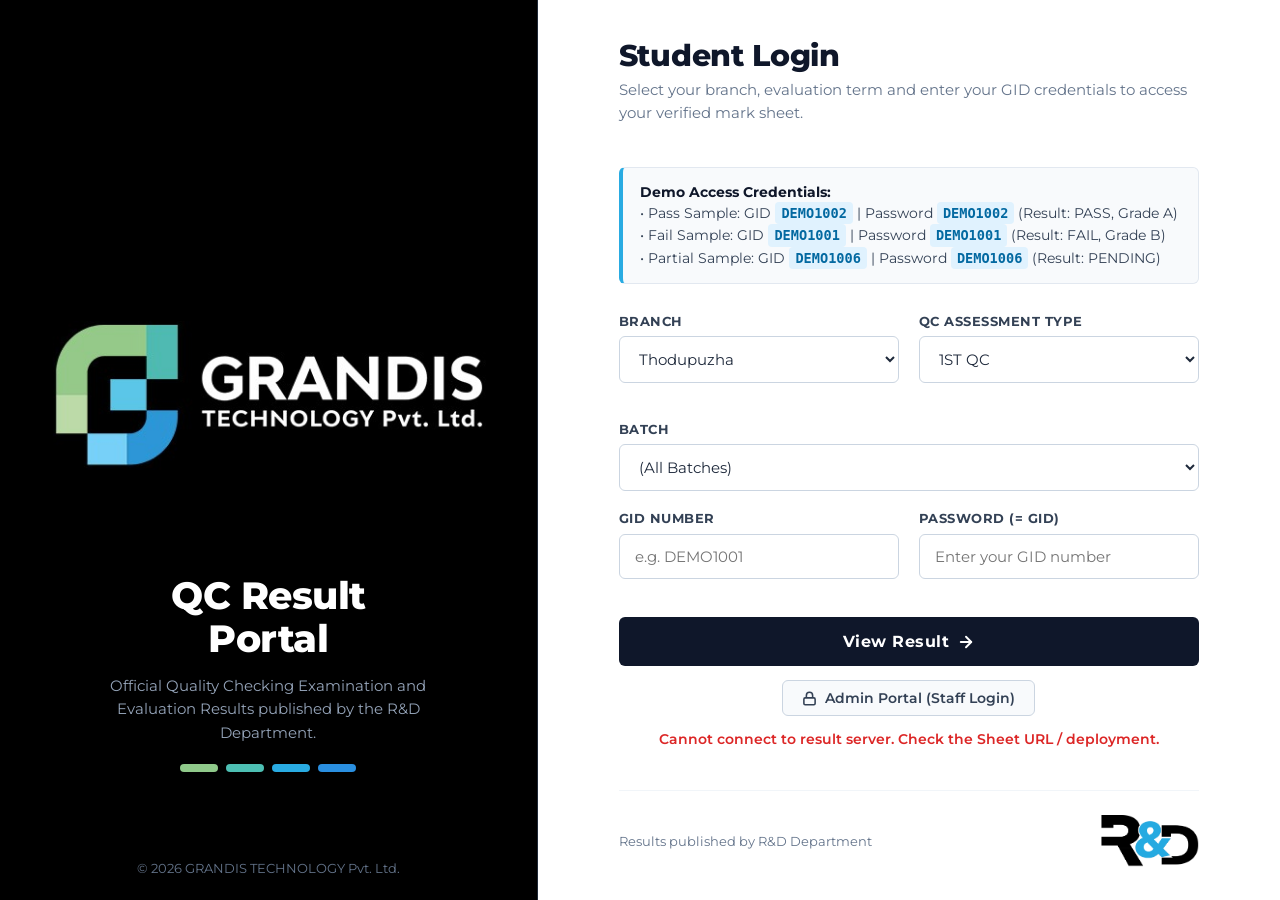
<file: index.html>
<!DOCTYPE html>
<html lang="en">
<head>
  <meta charset="UTF-8">
  <meta name="viewport" content="width=device-width, initial-scale=1.0">
  <title>GRANDIS TECHNOLOGY - QC Result Portal</title>
  <link rel="stylesheet" href="home.css">
</head>
<body>

  <!-- =========================================================================
       VIEW 1: STUDENT QC PORTAL LOGIN
       ========================================================================= -->
  <div class="portal-wrapper" id="portalLoginView">
    
    <!-- Left Black Branding Panel -->
    <div class="portal-left">
      <div class="portal-left-logo">
        <img src="grandis-logo-cropped.png" alt="Grandis Technology Pvt. Ltd." class="portal-left-brand-img">
      </div>

      <div class="portal-left-content">
        <h1>QC Result<br>Portal</h1>
        <p>Official Quality Checking Examination and Evaluation Results published by the R&amp;D Department.</p>
        
        <div class="color-tiles-strip">
          <div class="color-tile t1" title="#8fc98a"></div>
          <div class="color-tile t2" title="#4dbfb3"></div>
          <div class="color-tile t3" title="#29abe2"></div>
          <div class="color-tile t4" title="#2a8fe0"></div>
        </div>
      </div>

      <div class="portal-left-footer">
        <span>&copy; 2026 GRANDIS TECHNOLOGY Pvt. Ltd.</span>
      </div>
    </div>

    <!-- Right White Form Panel -->
    <div class="portal-right">
      <div class="portal-right-content">
        <div class="portal-header">
          <h2>Student Login</h2>
          <p>Select your branch, evaluation term and enter your GID credentials to access your verified mark sheet.</p>
        </div>

        <div class="demo-credentials-box">
          <b>Demo Access Credentials:</b><br>
          • Pass Sample: GID <span class="pill">DEMO1002</span> | Password <span class="pill">DEMO1002</span> (Result: PASS, Grade A)<br>
          • Fail Sample: GID <span class="pill">DEMO1001</span> | Password <span class="pill">DEMO1001</span> (Result: FAIL, Grade B)<br>
          • Partial Sample: GID <span class="pill">DEMO1006</span> | Password <span class="pill">DEMO1006</span> (Result: PENDING)
        </div>

        <form id="loginForm" autocomplete="off">
          <div class="form-row-2">
            <div class="form-group">
              <label for="branchSelect">Branch</label>
              <select id="branchSelect" name="branch" required></select>
            </div>
            <div class="form-group">
              <label for="qcSelect">QC Assessment Type</label>
              <select id="qcSelect" name="qc" required></select>
            </div>
          </div>

          <div class="form-group">
            <label for="batchSelect">Batch</label>
            <select id="batchSelect" name="batch">
              <option value="(All Batches)">(All Batches)</option>
            </select>
          </div>

          <div class="form-row-2">
            <div class="form-group">
              <label for="gidInput">GID Number</label>
              <input type="text" id="gidInput" name="gid" placeholder="e.g. DEMO1001" required autocomplete="off" autocorrect="off" autocapitalize="characters">
            </div>
            <div class="form-group">
              <label for="passwordInput">Password (= GID)</label>
              <input type="password" id="passwordInput" name="password" placeholder="Enter your GID number" required autocomplete="off">
            </div>
          </div>

          <button type="submit" id="submitBtn" class="btn-view-result">
            <span>View Result</span>
            <svg width="18" height="18" viewBox="0 0 24 24" fill="none" stroke="currentColor" stroke-width="2.5" stroke-linecap="round" stroke-linejoin="round">
              <line x1="5" y1="12" x2="19" y2="12"></line>
              <polyline points="12 5 19 12 12 19"></polyline>
            </svg>
          </button>

          <div class="admin-portal-link-wrap">
            <button type="button" id="openAdminModalBtn" class="btn-admin-portal-link" title="Authorized Staff &amp; QC Heads only">
              <svg width="15" height="15" viewBox="0 0 24 24" fill="none" stroke="currentColor" stroke-width="2.5">
                <rect x="3" y="11" width="18" height="11" rx="2" ry="2"></rect>
                <path d="M7 11V7a5 5 0 0 1 10 0v4"></path>
              </svg>
              <span>Admin Portal (Staff Login)</span>
            </button>
          </div>

          <div id="errMsg" class="form-err-msg"></div>
        </form>

        <div class="portal-right-footer">
          <div>Results published by R&amp;D Department</div>
          <div class="rd-logo-wrap">
            <img src="rd-logo.png" alt="R&amp;D Department Logo" class="portal-rd-brand-img">
          </div>
        </div>
      </div>
    </div>

  </div>

  <!-- =========================================================================
       VIEW 2: FULL-PAGE A4 PORTRAIT OFFICIAL MARK SHEET OVERLAY
       ========================================================================= -->
  <div class="report-overlay" id="reportOverlay" hidden>
    
    <!-- Top Floating Toolbar -->
    <div class="report-topbar">
      <div class="report-topbar-title">
        <svg width="20" height="20" viewBox="0 0 24 24" fill="none" stroke="#2563eb" stroke-width="2.5">
          <path d="M14 2H6a2 2 0 0 0-2 2v16a2 2 0 0 0 2 2h12a2 2 0 0 0 2-2V8z"></path>
          <polyline points="14 2 14 8 20 8"></polyline>
          <line x1="16" y1="13" x2="8" y2="13"></line>
          <line x1="16" y1="17" x2="8" y2="17"></line>
          <polyline points="10 9 9 9 8 9"></polyline>
        </svg>
        <span>Verified QC Evaluation Mark Sheet</span>
      </div>
      <div class="report-actions">
        <button type="button" class="btn-report-back" id="closeReportBtn">← Back</button>
        <button type="button" class="btn-report-print" onclick="window.print()">
          <svg width="16" height="16" viewBox="0 0 24 24" fill="none" stroke="currentColor" stroke-width="2">
            <polyline points="6 9 6 2 18 2 18 9"></polyline>
            <path d="M6 18H4a2 2 0 0 1-2-2v-5a2 2 0 0 1 2-2h16a2 2 0 0 1 2 2v5a2 2 0 0 1-2 2h-2"></path>
            <rect x="6" y="14" width="12" height="8"></rect>
          </svg>
          <span>Print / PDF</span>
        </button>
      </div>
    </div>

    <!-- Official Report Document Content -->
    <div id="reportBodyContainer"></div>

  </div>

  <!-- =========================================================================
       ADMIN PORTAL LOGIN MODAL
       ========================================================================= -->
  <div id="adminLoginModal" class="admin-modal-overlay">
    <div class="admin-modal-dialog">
      <div class="admin-modal-header">
        <div class="admin-modal-title-wrap">
          <div class="admin-modal-icon">
            <svg width="20" height="20" viewBox="0 0 24 24" fill="none" stroke="#217346" stroke-width="2.2" stroke-linecap="round" stroke-linejoin="round">
              <rect x="3" y="11" width="18" height="11" rx="2" ry="2"></rect>
              <path d="M7 11V7a5 5 0 0 1 10 0v4"></path>
            </svg>
          </div>
          <div>
            <h3>Authentication</h3>
            <p>Authorized Staff &amp; QC Heads only</p>
          </div>
        </div>
        <button type="button" id="closeAdminModalBtn" class="admin-modal-close" title="Close">&times;</button>
      </div>

      <form id="adminLoginForm" class="admin-modal-form" autocomplete="off">
        <div id="adminErrMsg" class="admin-err-msg"></div>

        <div class="form-group">
          <label for="adminUsername">Username</label>
          <div class="input-with-icon">
            <svg width="18" height="18" viewBox="0 0 24 24" fill="none" stroke="#64748b" stroke-width="2">
              <path d="M20 21v-2a4 4 0 0 0-4-4H8a4 4 0 0 0-4 4v2"></path>
              <circle cx="12" cy="7" r="4"></circle>
            </svg>
            <input type="text" id="adminUsername" name="adminUsername" placeholder="Enter Username" required autocomplete="off" autocapitalize="none">
          </div>
        </div>

        <div class="form-group">
          <label for="adminPassword">Password</label>
          <div class="input-with-icon">
            <svg width="18" height="18" viewBox="0 0 24 24" fill="none" stroke="#64748b" stroke-width="2">
              <rect x="3" y="11" width="18" height="11" rx="2" ry="2"></rect>
              <path d="M7 11V7a5 5 0 0 1 10 0v4"></path>
            </svg>
            <input type="password" id="adminPassword" name="adminPassword" placeholder="Enter Password" required autocomplete="current-password">
          </div>
        </div>

        <div class="admin-show-pwd-row">
          <label class="show-pwd-checkbox-label">
            <input type="checkbox" id="toggleShowAdminPwd">
            <span>Show password</span>
          </label>
        </div>

        <button type="submit" id="adminLoginSubmitBtn" class="btn-admin-login-submit">
          <span>Login to Admin Portal</span>
          <svg width="18" height="18" viewBox="0 0 24 24" fill="none" stroke="currentColor" stroke-width="2.5" stroke-linecap="round" stroke-linejoin="round">
            <line x1="5" y1="12" x2="19" y2="12"></line>
            <polyline points="12 5 19 12 12 19"></polyline>
          </svg>
        </button>
      </form>
    </div>
  </div>

  <script src="config.js"></script>
  <script>
    // Initialize Portal Selects
    fillSelect('branchSelect', BRANCHES);
    fillSelect('qcSelect', QCS);

    async function loadDynamicBranches() {
      const errEl = document.getElementById('errMsg');
      try {
        const res = await api('branches');
        if (res && res.branches && res.branches.length > 0) {
          const prevBr = document.getElementById('branchSelect').value;
          fillSelect('branchSelect', res.branches);
          if (res.branches.includes(prevBr)) {
            document.getElementById('branchSelect').value = prevBr;
          }
        }
        if (res && res.qcs && res.qcs.length > 0) {
          const prevQc = document.getElementById('qcSelect').value;
          fillSelect('qcSelect', res.qcs);
          if (res.qcs.includes(prevQc)) {
            document.getElementById('qcSelect').value = prevQc;
          }
        }
        refreshBatchOptions();
      } catch (e) {
        console.error("Branch / QC load error:", e);
        if (typeof isGoogleSheetConfigured === "function" && isGoogleSheetConfigured() && errEl && !errEl.textContent) {
          errEl.textContent = e.message || "Cannot connect to result server. Check the Sheet URL / deployment.";
        }
      }
    }
    loadDynamicBranches();

    function fillSelect(id, items) {
      const el = document.getElementById(id);
      el.innerHTML = items.map(it => `<option value="${esc(it)}">${esc(it)}</option>`).join('');
    }

    async function refreshBatchOptions() {
      const branch = document.getElementById('branchSelect').value;
      const qc = document.getElementById('qcSelect').value;
      const batchSel = document.getElementById('batchSelect');
      const errEl = document.getElementById('errMsg');
      
      batchSel.disabled = true;
      batchSel.innerHTML = '<option value="">Loading batches...</option>';

      try {
        const res = await api('batches', { branch, qc });
        let batches = [];
        if (res && res.batches && Array.isArray(res.batches)) {
          batches = res.batches;
        }

        const opts = ['<option value="(All Batches)">(All Batches)</option>'];
        if (batches.length > 0) {
          batches.forEach(b => {
            opts.push(`<option value="${esc(b)}">${esc(b)}</option>`);
          });
        }
        batchSel.innerHTML = opts.join('');
      } catch (e) {
        console.error("Batch query error:", e);
        batchSel.innerHTML = '<option value="(All Batches)">(All Batches)</option>';
        if (errEl && !errEl.textContent) {
          errEl.textContent = e.message;
        }
      } finally {
        batchSel.disabled = false;
      }
    }

    document.getElementById('branchSelect').addEventListener('change', () => {
      document.getElementById('errMsg').textContent = '';
      refreshBatchOptions();
    });
    document.getElementById('qcSelect').addEventListener('change', () => {
      document.getElementById('errMsg').textContent = '';
      refreshBatchOptions();
    });
    refreshBatchOptions();

    document.getElementById('closeReportBtn').addEventListener('click', () => {
      document.getElementById('reportOverlay').hidden = true;
    });

    document.getElementById('loginForm').addEventListener('submit', async (e) => {
      e.preventDefault();
      const errEl = document.getElementById('errMsg');
      const submitBtn = document.getElementById('submitBtn');
      errEl.textContent = '';

      const branch = document.getElementById('branchSelect').value;
      const qc = document.getElementById('qcSelect').value;
      const batch = document.getElementById('batchSelect').value;
      const gid = document.getElementById('gidInput').value.trim();
      const password = document.getElementById('passwordInput').value.trim();

      if (!gid) {
        errEl.textContent = 'Please enter your GID number.';
        return;
      }

      if (gid.toUpperCase() !== password.toUpperCase()) {
        errEl.textContent = 'Invalid credentials. Password must match your GID number.';
        return;
      }

      submitBtn.disabled = true;
      submitBtn.innerHTML = `<span>Verifying credentials...</span>`;

      try {
        const res = await api('login', { branch, qc, batch, gid, password });
        if (!res || !res.ok || res.error || !res.results || res.results.length === 0) {
          errEl.textContent = (res && res.error) ? res.error : `No verified result found for GID ${gid} in ${qc} (${branch}).`;
        } else {
          // Merge returned definitions with DEFAULT_SETTINGS to ensure max/ranges exist
          const mergedQcDef = Object.assign({}, DEFAULT_SETTINGS.qcs[qc] || {}, res.q || {});
          renderStudentMarkSheets(mergedQcDef, res.results);
        }
      } catch (err) {
        console.error("Student result query error:", err);
        errEl.textContent = err.message || 'Cannot connect to result server. Check the Sheet URL / deployment.';
      } finally {
        submitBtn.disabled = false;
        submitBtn.innerHTML = `<span>View Result</span>
          <svg width="18" height="18" viewBox="0 0 24 24" fill="none" stroke="currentColor" stroke-width="2.5" stroke-linecap="round" stroke-linejoin="round">
            <line x1="5" y1="12" x2="19" y2="12"></line>
            <polyline points="12 5 19 12 12 19"></polyline>
          </svg>`;
      }
    });

    /**
     * Render Official QC Mark Sheet
     */
    function renderStudentMarkSheets(qcDef, results) {
      const container = document.getElementById('reportBodyContainer');
      
      const html = results.map(item => {
        const info = item.info || {};
        const student = item.row || {};
        const marks = student.m || student.marks || {};
        
        // Calculate all values
        const evalResult = evaluateQC(qcDef, marks);

        const mainReportTitle = (qcDef.name && qcDef.name.toUpperCase().endsWith('REPORT')
          ? qcDef.name
          : `${qcDef.name || 'QC'} REPORT`).toUpperCase();
        const subReportTitle = qcDef.title || '';

        let sectionsHtml = '';

        qcDef.sections.forEach((sec, sIdx) => {
          const secSummary = evalResult.sections.find(s => s.name === sec.name) || {};
          const isSectionTotalApplicable = sec.passMark !== null && sec.passMark !== undefined;
          const secLetter = String.fromCharCode(65 + sIdx);
          const secTitle = `${secLetter}. ${sec.name.toUpperCase()}`;

          sectionsHtml += `
            <tr class="section-row">
              <td colspan="6">${esc(secTitle)}</td>
            </tr>
          `;

          let partSlNo = 1;
          sec.parts.forEach(part => {
            const rawVal = marks[part.name];
            const hasVal = rawVal !== undefined && rawVal !== null && String(rawVal).trim() !== '';
            const valText = hasVal ? esc(rawVal) : '-';

            sectionsHtml += `
              <tr>
                <td class="col-sl">${partSlNo++}</td>
                <td class="col-subj">${esc(part.name)}</td>
                <td class="col-max">${part.max}</td>
                <td class="col-min">-</td>
                <td class="col-obt">${valText}</td>
                <td class="col-rem"></td>
              </tr>
            `;
          });

          if (isSectionTotalApplicable || qcDef.sections.length > 1) {
            const statusClass = secSummary.status === 'PASS' ? 'status-badge-pass' : (secSummary.status === 'FAIL' ? 'status-badge-fail' : 'status-badge-pending');
            const passRequirementText = sec.passMark !== null ? sec.passMark : '-';
            const statusText = secSummary.status || '-';

            sectionsHtml += `
              <tr class="total-row">
                <td></td>
                <td class="col-subj">${esc(sec.name)} Total</td>
                <td class="col-max">${secSummary.max}</td>
                <td class="col-min">${passRequirementText}</td>
                <td class="col-obt">${secSummary.entered > 0 ? secSummary.total : '-'}</td>
                <td class="col-rem"><span class="${statusClass}">${esc(statusText)}</span></td>
              </tr>
            `;
          }
        });

        const grandStatusClass = evalResult.overallResult === 'PASS' ? 'status-badge-pass' : (evalResult.overallResult === 'FAIL' ? 'status-badge-fail' : 'status-badge-pending');
        const passRuleDesc = (qcDef.overall && qcDef.overall.rule === 'SECTIONS_PASS') ? 'Theory & Practical' : `Min ${(qcDef.overall && qcDef.overall.passMark) || 0}`;

        const grandTotalRow = `
          <tr class="grand-row">
            <td></td>
            <td class="col-subj">OVERALL TOTAL</td>
            <td class="col-max">${evalResult.overallMax}</td>
            <td class="col-min">${esc(passRuleDesc)}</td>
            <td class="col-obt">${evalResult.grandTotal !== '' ? evalResult.grandTotal : '-'}</td>
            <td class="col-rem"><span class="${grandStatusClass}">${esc(evalResult.overallResult || '-')}</span></td>
          </tr>
        `;

        const summaryResultBadge = evalResult.overallResult 
          ? `<span class="${grandStatusClass}">${esc(evalResult.overallResult)}</span>`
          : `-`;

        // Grade / Level label in summary strip (checks calculated grade, then backend fetched grade)
        const summaryGradeVal = evalResult.overallLabel || student.grade || (evalResult.isPending ? 'PENDING' : '-');

        const totalWords = evalResult.grandTotal !== '' ? numberToWords(parseFloat(evalResult.grandTotal)) : 'Marks Pending';

        // Format QC date to dd-mm-yyyy
        const formattedQCDate = info.qcDate || info.date || '-';

        const commentText = student.remarks || (evalResult.overallResult === 'PASS' 
          ? 'Candidate has successfully demonstrated required proficiency standards.' 
          : (evalResult.overallResult === 'FAIL' ? 'Candidate did not achieve minimum passing criteria in one or more assessment modules.' : 'Evaluation in progress.'));

        const assessorNames = info.assessors || info.assessor || 'R&D Quality Checking Board';

        return `
          <div class="official-report-sheet">
            <div class="official-report-header">
              <div class="report-logo-left">
                <img src="grandis-logo-transparent.png" alt="Grandis Technology Logo" class="cert-grandis-logo">
              </div>

              <div class="header-center">
                <div class="company-title">GRANDIS TECHNOLOGY PVT. LTD.</div>
                <div class="department-title">R &amp; D &nbsp; D E P A R T M E N T</div>
              </div>

              <div class="report-logo-right">
                <img src="rd-logo.png" alt="R&amp;D Logo" class="cert-rd-logo">
              </div>
            </div>

            <div class="report-title-block">
              <div class="report-main-title">${esc(mainReportTitle)}</div>
              <div class="report-sub-title">${esc(subReportTitle)}</div>
              
              <div class="flourish-divider">
                <div class="flourish-line"></div>
                <div class="flourish-diamond">&#9670;</div>
                <div class="flourish-line"></div>
              </div>
            </div>

            <table class="qc-info-table">
              <tr>
                <th>STUDENT NAME</th>
                <td>${esc(student.name || '-')}</td>
                <th>GID NUMBER</th>
                <td>${esc(student.gid || '-')}</td>
              </tr>
              <tr>
                <th>BRANCH</th>
                <td>${esc(info.branch || '-')}</td>
                <th>BATCH</th>
                <td>${esc(info.batch || '-')}</td>
              </tr>
              <tr>
                <th>FACULTY</th>
                <td>${esc(info.faculty || '-')}</td>
                <th>MODULE INCHARGE</th>
                <td>${esc(info.incharge || info.moduleIncharge || '-')}</td>
              </tr>
              <tr>
                <th>HOF</th>
                <td>${esc(info.hof || '-')}</td>
                <th>STRENGTH</th>
                <td>${esc(info.strength || '-')}</td>
              </tr>
              <tr>
                <th>QC DATE</th>
                <td colspan="3">${esc(formattedQCDate)}</td>
              </tr>
            </table>

            <table class="qc-marks-table">
              <thead>
                <tr>
                  <th class="col-sl">SL. NO</th>
                  <th class="col-subj">SUBJECT</th>
                  <th class="col-max">MAX MARKS</th>
                  <th class="col-min">MIN MARKS</th>
                  <th class="col-obt">MARKS OBTAINED</th>
                  <th class="col-rem">REMARKS</th>
                </tr>
              </thead>
              <tbody>
                ${sectionsHtml}
                ${grandTotalRow}
              </tbody>
            </table>

            <div class="qc-summary-strip">
              <div class="qc-summary-item">
                <div class="qc-summary-label">Overall Result</div>
                <div class="qc-summary-val">${summaryResultBadge}</div>
              </div>
              <div class="qc-summary-item">
                <div class="qc-summary-label">Percentage</div>
                <div class="qc-summary-val">${evalResult.percentage ? evalResult.percentage + '%' : '-'}</div>
              </div>
              <div class="qc-summary-item">
                <div class="qc-summary-label">${esc(evalResult.labelType)}</div>
                <div class="qc-summary-val">${esc(summaryGradeVal)}</div>
              </div>
            </div>

            <div class="words-row">
              <b>Grand Total in Words:</b>
              <span class="words-val">${esc(totalWords)}</span>
            </div>

            <div class="qc-comments-box">
              <div class="comments-label">QC Inspector Comments &amp; Recommendations:</div>
              <div>${esc(commentText)}</div>
            </div>

            <div class="qc-signatures">
              <div class="qc-sig-block">
                <span>${esc(assessorNames)}</span>
                <span class="qc-sig-sub">QC Assessor(s) Signature</span>
              </div>
              <div class="qc-sig-block">
                <span>Head of R&amp;D Department</span>
                <span class="qc-sig-sub">GRANDIS TECHNOLOGY Pvt. Ltd.</span>
              </div>
            </div>

            <div class="qc-report-footer">
              This document is an electronically verified quality checking evaluation record generated by the R&amp;D Department, GRANDIS TECHNOLOGY Pvt. Ltd.
            </div>
          </div>
        `;
      }).join('');

      container.innerHTML = html;
      document.getElementById('reportOverlay').hidden = false;
      document.getElementById('reportOverlay').scrollTop = 0;
    }

    // =========================================================================
    // ADMIN PORTAL LOGIN MODAL LOGIC
    // =========================================================================
    const adminModal = document.getElementById('adminLoginModal');
    const openAdminBtn = document.getElementById('openAdminModalBtn');
    const closeAdminBtn = document.getElementById('closeAdminModalBtn');
    const adminForm = document.getElementById('adminLoginForm');
    const adminUsernameInput = document.getElementById('adminUsername');
    const adminPasswordInput = document.getElementById('adminPassword');
    const toggleShowAdminPwd = document.getElementById('toggleShowAdminPwd');
    const adminErrMsg = document.getElementById('adminErrMsg');

    function openAdminModal() {
      if (sessionStorage.getItem('grandis_admin_logged_in') === 'true') {
        window.location.href = 'qc-sheet.html';
        return;
      }
      adminErrMsg.textContent = '';
      adminErrMsg.style.display = 'none';
      adminUsernameInput.value = '';
      adminPasswordInput.value = '';
      toggleShowAdminPwd.checked = false;
      adminPasswordInput.type = 'password';
      
      adminModal.classList.add('active');
      adminModal.style.display = 'flex';
      setTimeout(() => adminUsernameInput.focus(), 80);
    }

    function closeAdminModal() {
      adminModal.classList.remove('active');
      adminModal.style.display = 'none';
    }

    if (openAdminBtn) {
      openAdminBtn.addEventListener('click', (e) => {
        e.preventDefault();
        openAdminModal();
      });
    }

    if (closeAdminBtn) {
      closeAdminBtn.addEventListener('click', (e) => {
        e.preventDefault();
        closeAdminModal();
      });
    }

    if (adminModal) {
      adminModal.addEventListener('click', (e) => {
        if (e.target === adminModal) {
          closeAdminModal();
        }
      });
    }

    if (toggleShowAdminPwd) {
      toggleShowAdminPwd.addEventListener('change', (e) => {
        adminPasswordInput.type = e.target.checked ? 'text' : 'password';
      });
    }

    if (adminForm) {
      adminForm.addEventListener('submit', (e) => {
        e.preventDefault();
        adminErrMsg.textContent = '';
        adminErrMsg.style.display = 'none';

        const username = (adminUsernameInput.value || '').trim();
        const password = (adminPasswordInput.value || '').trim();

        const isUserMatch = (username === 'Admin1' || username.toLowerCase() === 'admin1' || username === 'Admin' || username.toLowerCase() === 'admin');
        const isPassMatch = (password === 'QCheadR&D' || password === 'QcheadR&D');

        if (isUserMatch && isPassMatch) {
          sessionStorage.setItem('grandis_admin_logged_in', 'true');
          sessionStorage.setItem('grandis_admin_key', password);

          adminErrMsg.style.display = 'block';
          adminErrMsg.style.color = '#15803d';
          adminErrMsg.style.background = '#f0fdf4';
          adminErrMsg.style.borderColor = '#bbf7d0';
          adminErrMsg.textContent = 'Login successful! Opening Admin Panel...';

          setTimeout(() => {
            window.location.href = 'qc-sheet.html';
          }, 150);
        } else {
          adminErrMsg.style.display = 'block';
          adminErrMsg.style.color = '#dc2626';
          adminErrMsg.style.background = '#fef2f2';
          adminErrMsg.style.borderColor = '#fecaca';
          adminErrMsg.textContent = 'Invalid username or password';
          adminPasswordInput.value = '';
          adminPasswordInput.focus();
        }
      });
    }

    if (window.location.hash === '#admin') {
      setTimeout(openAdminModal, 100);
    }
    window.addEventListener('hashchange', () => {
      if (window.location.hash === '#admin') {
        openAdminModal();
      }
    });
  </script>
</body>
</html>
</file>
<file: home.css>
@import url('https://fonts.googleapis.com/css2?family=Montserrat:ital,wght@0,300;0,400;0,500;0,600;0,700;0,800;1,400&family=Cinzel:wght@600;700;800&family=Cinzel+Decorative:wght@700&display=swap');

:root {
  --primary: #2563eb;
  --primary-dark: #1d4ed8;
  --portal-bg: #000000;
  --gold: #b58d3d;
  --gold-light: #fbfaf6;
  --gold-border: #b58d3d;
  --ink: #111827;
  --text-muted: #6b7280;
  --bg-app: #f4f5f8;
  --card: #ffffff;
  --border-light: #e5e7eb;
  --table-border: #d1d5db;
  --success-green: #006100;
  --success-bg: #c6efce;
  --fail-red: #9c0006;
  --fail-bg: #ffc7ce;
  --pending-amber: #9c5700;
  --pending-bg: #ffeb9c;
}

/* ==========================================================================
   RESET & FULL SCREEN STYLES (EDGE TO EDGE, NO UNUSED MARGINS)
   ========================================================================== */
html {
  height: 100%;
  width: 100%;
  margin: 0;
  padding: 0;
  box-sizing: border-box;
}

*, *:before, *:after {
  box-sizing: inherit;
  margin: 0;
  padding: 0;
}

body {
  font-family: 'Montserrat', -apple-system, BlinkMacSystemFont, "Segoe UI", Roboto, sans-serif;
  background-color: #000000;
  color: var(--ink);
  min-height: 100vh;
  min-height: 100dvh;
  width: 100%;
  margin: 0;
  padding: 0;
  display: flex;
  flex-direction: column;
  overflow-x: hidden;
}

/* ==========================================================================
   VIEW 1: HOME PAGE - OLD MODEL FULL SCREEN (SPLIT LAYOUT)
   ========================================================================== */
.portal-wrapper {
  display: grid;
  grid-template-columns: minmax(380px, 42%) 1fr;
  width: 100%;
  min-height: 100vh;
  min-height: 100dvh;
  margin: 0;
  padding: 0;
  background: #ffffff;
  overflow-x: hidden;
  flex: 1;
}

/* Left Black Branding Panel - Stretches top to bottom, edge to edge */
.portal-left {
  background: #000000;
  color: #ffffff;
  padding: 20rem 2.5rem 1.5rem;
  display: flex;
  flex-direction: column;
  justify-content: space-between;
  align-items: center;
  text-align: center;
  position: relative;
  border-right: 1px solid #1f2937;
  min-height: 100%;
  width: 100%;
  box-sizing: border-box;
}

.portal-left-logo {
  display: flex;
  align-items: center;
  justify-content: center;
  width: 100%;
  margin-bottom: 1rem;
  text-align: center;
}

.portal-left-brand-img {
  height: 150px; /* Refined balanced size (oder cheriyakanam) */
  max-height: 150px;
  width: auto;
  max-width: 100%;
  object-fit: contain;
  display: block;
  margin: 0 auto;
}

.portal-left-content {
  margin: auto 0;
  padding: 1rem 0;
  display: flex;
  flex-direction: column;
  align-items: center;
}

.portal-left-content h1 {
  font-size: 2.35rem;
  font-weight: 800;
  line-height: 1.15;
  margin-bottom: 0.85rem;
  color: #ffffff;
  letter-spacing: -0.5px;
  text-align: center;
}

.portal-left-content p {
  color: #94a3b8;
  font-size: 0.95rem;
  line-height: 1.55;
  max-width: 380px;
  text-align: center;
  margin: 0 auto;
}

/* 4 Colour Tiles Strip (#8fc98a, #4dbfb3, #29abe2, #2a8fe0) */
.color-tiles-strip {
  display: flex;
  gap: 8px;
  margin-top: 1.25rem;
  justify-content: center;
}

.color-tile {
  height: 8px;
  width: 38px;
  border-radius: 4px;
}

.color-tile.t1 { background: #8fc98a; }
.color-tile.t2 { background: #4dbfb3; }
.color-tile.t3 { background: #29abe2; }
.color-tile.t4 { background: #2a8fe0; }

.portal-left-footer {
  font-size: 0.82rem;
  color: #64748b;
  display: flex;
  align-items: center;
  justify-content: center;
  gap: 0.6rem;
  width: 100%;
}

/* Right White Form Panel - Stretches edge to edge with Centered Card */
.portal-right {
  background: #ffffff;
  padding: 1.75rem 2.5rem 1.5rem;
  display: flex;
  flex-direction: column;
  align-items: center;
  justify-content: center;
  width: 100%;
  min-height: 100%;
  box-sizing: border-box;
}

.portal-right-content {
  width: 100%;
  max-width: 530px;
  margin: auto 0;
  display: flex;
  flex-direction: column;
}

.portal-header {
  margin-bottom: 0.85rem;
}

.portal-header h2 {
  font-size: 1.85rem;
  font-weight: 800;
  color: #0f172a;
  letter-spacing: -0.5px;
  margin-bottom: 0.25rem;
}

.portal-header p {
  color: #64748b;
  font-size: 0.88rem;
  line-height: 1.45;
}

/* Quick Demo Credentials Box */
.demo-credentials-box {
  background: #f8fafc;
  border: 1px solid #e2e8f0;
  border-radius: 8px;
  padding: 0.6rem 0.85rem;
  margin-bottom: 0.85rem;
  font-size: 0.78rem;
  color: #475569;
  line-height: 1.5;
}

.demo-credentials-box b {
  color: #1e293b;
}

.demo-credentials-box .pill {
  background: #e2e8f0;
  color: #0f172a;
  padding: 1px 5px;
  border-radius: 3px;
  font-family: monospace;
  font-weight: bold;
}

/* Right Panel Footer: Results published by R&D + Big Prominent R&D Logo */
.portal-right-footer {
  margin-top: 1.25rem;
  padding-top: 0.75rem;
  border-top: 1px solid #f1f5f9;
  display: flex;
  align-items: center;
  justify-content: space-between;
  font-size: 0.82rem;
  color: #64748b;
  width: 100%;
}

.portal-right-footer .rd-logo-wrap {
  display: flex;
  align-items: center;
}

.portal-rd-brand-img {
  height: 52px; /* R&D logo made significantly larger as requested */
  width: auto;
  object-fit: contain;
  display: block;
}
  align-items: center;
  gap: 0.6rem;
}

/* Right White Form Panel - Stretches edge to edge with Centered Card */
.portal-right {
  background: #ffffff;
  padding: 3.5rem 4rem;
  display: flex;
  flex-direction: column;
  align-items: center;
  justify-content: center;
  width: 100%;
  min-height: 100%;
}

.portal-right-content {
  width: 100%;
  max-width: 580px;
  margin: auto 0;
  display: flex;
  flex-direction: column;
  justify-content: center;
}

.portal-header h2 {
  font-size: 1.85rem;
  font-weight: 800;
  color: #0f172a;
  margin-bottom: 0.4rem;
  letter-spacing: -0.3px;
}

.portal-header p {
  color: #64748b;
  font-size: 0.95rem;
  margin-bottom: 1.8rem;
  line-height: 1.5;
}

.demo-credentials-box {
  background: #f8fafc;
  border: 1px solid #e2e8f0;
  border-left: 4px solid #29abe2;
  border-radius: 6px;
  padding: 0.85rem 1.1rem;
  font-size: 0.85rem;
  color: #334155;
  line-height: 1.5;
  margin-bottom: 1.8rem;
}

.demo-credentials-box b {
  color: #0f172a;
}

.demo-credentials-box .pill {
  display: inline-block;
  background: #e0f2fe;
  color: #0369a1;
  padding: 1px 6px;
  border-radius: 4px;
  font-weight: 700;
  font-family: monospace;
}

.form-row-2 {
  display: grid;
  grid-template-columns: 1fr 1fr;
  gap: 1.25rem;
  margin-bottom: 1.2rem;
}

.form-group {
  margin-bottom: 1.2rem;
}

.form-group label {
  display: block;
  font-size: 0.84rem;
  font-weight: 700;
  color: #334155;
  margin-bottom: 0.45rem;
  text-transform: uppercase;
  letter-spacing: 0.5px;
}

.form-group select,
.form-group input {
  width: 100%;
  padding: 0.75rem 0.95rem;
  border: 1.5px solid #cbd5e1;
  border-radius: 6px;
  font-size: 0.95rem;
  font-family: inherit;
  color: #1e293b;
  background: #ffffff;
  transition: all 0.2s ease;
}

.form-group select:focus,
.form-group input:focus {
  outline: none;
  border-color: #2a8fe0;
  box-shadow: 0 0 0 3px rgba(42, 143, 224, 0.15);
}

.btn-view-result {
  width: 100%;
  background: #0f172a;
  color: #ffffff;
  border: none;
  border-radius: 6px;
  padding: 0.95rem 1.5rem;
  font-size: 1rem;
  font-weight: 700;
  font-family: inherit;
  cursor: pointer;
  margin-top: 0.75rem;
  transition: all 0.2s ease;
  display: flex;
  align-items: center;
  justify-content: center;
  gap: 0.5rem;
  letter-spacing: 0.5px;
}

.btn-view-result:hover {
  background: #1e293b;
  box-shadow: 0 4px 12px rgba(15, 23, 42, 0.2);
}

.btn-view-result:disabled {
  opacity: 0.65;
  cursor: not-allowed;
}

.form-err-msg {
  color: #dc2626;
  font-size: 0.88rem;
  margin-top: 0.85rem;
  font-weight: 600;
  text-align: center;
  min-height: 1.3rem;
}

.portal-right-footer {
  display: flex;
  align-items: center;
  justify-content: space-between;
  gap: 1rem;
  margin-top: 2.5rem;
  padding-top: 1.5rem;
  border-top: 1px solid #f1f5f9;
  font-size: 0.8rem;
  color: #64748b;
}

.portal-right-footer .rd-logo-wrap {
  display: flex;
  align-items: center;
  gap: 0.5rem;
  font-weight: 700;
  color: #0f172a;
}

/* ==========================================================================
   VIEW 2: FULL-PAGE OFFICIAL QC MARK SHEET OVERLAY
   ========================================================================== */
.report-overlay {
  position: fixed;
  inset: 0;
  background: rgba(15, 23, 42, 0.82);
  backdrop-filter: blur(5px);
  z-index: 1000;
  overflow-y: auto;
  padding: 1.5rem 1rem 3rem;
  display: flex;
  flex-direction: column;
  align-items: center;
}

.report-overlay[hidden] {
  display: none !important;
}

/* Top bar above sheet on screen */
.report-topbar {
  width: 100%;
  max-width: 840px;
  display: flex;
  justify-content: space-between;
  align-items: center;
  margin-bottom: 1.25rem;
  position: sticky;
  top: 10px;
  z-index: 1010;
  background: #ffffff;
  padding: 0.75rem 1.25rem;
  border-radius: 8px;
  box-shadow: 0 6px 20px rgba(0,0,0,0.18);
}

.report-topbar-title {
  font-weight: 700;
  color: #0f172a;
  font-size: 0.95rem;
  display: flex;
  align-items: center;
  gap: 0.5rem;
}

.report-actions {
  display: flex;
  gap: 0.6rem;
}

.btn-report-back {
  background: #f1f5f9;
  border: 1px solid #cbd5e1;
  color: #334155;
  padding: 0.5rem 1.1rem;
  border-radius: 6px;
  font-size: 0.88rem;
  font-weight: 700;
  cursor: pointer;
  transition: background 0.2s;
}

.btn-report-back:hover {
  background: #e2e8f0;
}

.btn-report-print {
  background: #0f172a;
  border: 1px solid #0f172a;
  color: #ffffff;
  padding: 0.5rem 1.25rem;
  border-radius: 6px;
  font-size: 0.88rem;
  font-weight: 700;
  cursor: pointer;
  display: flex;
  align-items: center;
  gap: 0.5rem;
  transition: background 0.2s;
}

.btn-report-print:hover {
  background: #1e293b;
}

/* OFFICIAL REPORT CONTAINER - A4 PORTRAIT WITH DOUBLE GOLD BORDER FRAME */
.official-report-sheet {
  background: #ffffff;
  width: 100%;
  max-width: 840px;
  min-height: 1100px;
  margin: 0 auto;
  padding: 2.4rem 2.8rem;
  box-shadow: 0 12px 40px rgba(0,0,0,0.3);
  border: 2px solid #b58d3d;
  color: #111827;
  position: relative;
  box-sizing: border-box;
}

/* Inner gold frame border inset 10px */
.official-report-sheet::after {
  content: "";
  position: absolute;
  top: 10px;
  left: 10px;
  right: 10px;
  bottom: 10px;
  border: 1.5px solid #b58d3d;
  pointer-events: none;
  box-sizing: border-box;
}

/* ==========================================================================
   RESULT SHEET HEADER (GRANDIS LOGO LEFT, TITLES CENTER, R&D LOGO RIGHT)
   ========================================================================== */
.official-report-header {
  display: flex;
  justify-content: space-between;
  align-items: center;
  gap: 1.5rem;
  padding-bottom: 0.35rem;
  width: 100%;
}

/* Left Logo: Grandis mosaic G with transparent background */
.report-logo-left {
  flex: 0 0 auto;
  display: flex;
  align-items: center;
  justify-content: center;
  background: transparent !important;
  border: none !important;
  box-shadow: none !important;
  padding: 0;
  margin: 0;
}

.cert-grandis-logo {
  height: 70px; /* Official standard height */
  width: auto;
  object-fit: contain;
  display: block;
  background: transparent !important;
  border: none !important;
  box-shadow: none !important;
}

/* Center Titles Between Logos */
.official-report-header .header-center {
  text-align: center;
  flex: 1;
  padding: 0 0.5rem;
}

.company-title {
  font-family: 'Cinzel', 'Times New Roman', Georgia, serif;
  font-size: 1.25rem;
  font-weight: 700;
  letter-spacing: 2px;
  color: #111827;
  text-transform: uppercase;
  line-height: 1.2;
}

.department-title {
  font-family: 'Cinzel', 'Times New Roman', Georgia, serif;
  font-size: 0.8rem;
  font-weight: 700;
  letter-spacing: 4px;
  color: #b58d3d;
  margin-top: 0.3rem;
  text-transform: uppercase;
}

/* Right Logo: R&D Department Logo */
.report-logo-right {
  flex: 0 0 auto;
  display: flex;
  align-items: center;
  justify-content: center;
  background: transparent !important;
  border: none !important;
  box-shadow: none !important;
  padding: 0;
  margin: 0;
}

.cert-rd-logo {
  height: 52px;
  width: auto;
  object-fit: contain;
  display: block;
  background: transparent !important;
  border: none !important;
  box-shadow: none !important;
}

/* ==========================================================================
   REPORT TITLE BLOCK (BELOW HEADER ROW)
   ========================================================================== */
.report-title-block {
  text-align: center;
  margin-top: 1.4rem;
  margin-bottom: 0.4rem;
}

.report-main-title {
  font-family: 'Cinzel', 'Times New Roman', Georgia, serif;
  font-size: 2.25rem;
  font-weight: 800;
  letter-spacing: 1.5px;
  color: #111827;
  text-transform: uppercase;
  line-height: 1.15;
}

.report-sub-title {
  font-family: 'Georgia', 'Times New Roman', serif;
  font-style: italic;
  font-size: 0.98rem;
  color: #374151;
  margin-top: 0.35rem;
}

/* Centered Gold Divider with Diamond */
.flourish-divider {
  display: flex;
  align-items: center;
  justify-content: center;
  gap: 0.8rem;
  width: 55%;
  max-width: 480px;
  margin: 0.95rem auto 1.45rem;
}

.flourish-line {
  height: 1.5px;
  background: #cbb482;
  flex: 1;
}

.flourish-diamond {
  color: #b58d3d;
  font-size: 0.85rem;
  line-height: 1;
}

/* ==========================================================================
   STUDENT & BATCH INFORMATION TABLE (4 COLUMNS, IVORY LABELS, WHITE VALUES)
   ========================================================================== */
.qc-info-table {
  width: 100%;
  border-collapse: collapse;
  margin-bottom: 1.4rem;
  font-size: 0.86rem;
}

.qc-info-table th,
.qc-info-table td {
  border: 1px solid #d1d5db;
  padding: 0.52rem 0.85rem;
}

.qc-info-table th {
  background: #f7f6f2; /* Warm ivory header */
  font-weight: 700;
  color: #111827;
  text-transform: uppercase;
  letter-spacing: 0.6px;
  width: 19%;
  text-align: left;
  font-family: 'Cinzel', 'Montserrat', sans-serif;
  font-size: 0.78rem;
}

.qc-info-table td {
  background: #ffffff;
  color: #1f2937;
  width: 31%;
  font-weight: 500;
  font-family: 'Montserrat', sans-serif;
  font-size: 0.88rem;
  text-align: left;
}

/* ==========================================================================
   MARKS TABLE (BEIGE HEADER, NUMBERED PARTS PER SECTION, CLEAR TOTALS)
   ========================================================================== */
.qc-marks-table {
  width: 100%;
  border-collapse: collapse;
  margin-bottom: 1.15rem;
  font-size: 0.88rem;
}

.qc-marks-table th,
.qc-marks-table td {
  border: 1px solid #d1d5db;
  padding: 0.52rem 0.65rem;
  text-align: center;
}

.qc-marks-table thead th {
  background: #f2f1ea; /* Soft beige table header */
  color: #111827;
  font-weight: 700;
  font-size: 0.78rem;
  text-transform: uppercase;
  letter-spacing: 0.6px;
  font-family: 'Cinzel', 'Montserrat', sans-serif;
  padding: 0.6rem 0.5rem;
}

.qc-marks-table .col-sl { width: 9%; }
.qc-marks-table .col-subj { text-align: left; width: 23%; font-weight: 500; padding-left: 0.85rem; }
.qc-marks-table .col-max { width: 17%; }
.qc-marks-table .col-min { width: 17%; }
.qc-marks-table .col-obt { width: 20%; font-weight: 500; }
.qc-marks-table .col-rem { width: 14%; font-weight: 700; }

/* Section Header (A. THEORY, B. PRACTICAL) */
.qc-marks-table .section-row td {
  background: #fbfaf6;
  text-align: left;
  font-weight: 800;
  color: #836e2c;
  text-transform: uppercase;
  letter-spacing: 1.8px;
  padding: 0.52rem 0.85rem;
  font-family: 'Cinzel', serif;
  font-size: 0.84rem;
}

/* Section Total Row */
.qc-marks-table .total-row td {
  background: #ffffff;
  font-weight: 700;
  font-family: 'Cinzel', 'Montserrat', serif;
  font-size: 0.88rem;
  color: #111827;
}

.qc-marks-table .total-row .col-subj {
  font-weight: 800;
  padding-left: 0.85rem;
}

/* Overall Grand Total Row */
.qc-marks-table .grand-row td {
  background: #f8fafc;
  font-weight: 800;
  border-top: 2px solid #64748b;
  font-size: 0.92rem;
  font-family: 'Cinzel', 'Montserrat', serif;
  color: #111827;
}

.qc-marks-table .grand-row .col-subj {
  padding-left: 0.85rem;
}

/* PASS / FAIL / PENDING Badges */
.status-badge-pass {
  color: #006100;
  font-weight: 800;
  letter-spacing: 0.6px;
  font-family: 'Montserrat', sans-serif;
}

.status-badge-fail {
  color: #9c0006;
  font-weight: 800;
  letter-spacing: 0.6px;
  font-family: 'Montserrat', sans-serif;
}

.status-badge-pending {
  color: #9c5700;
  font-weight: 800;
  letter-spacing: 0.6px;
  font-family: 'Montserrat', sans-serif;
}

/* ==========================================================================
   SUMMARY STRIP & CERTIFICATE FOOTER
   ========================================================================== */
.qc-summary-strip {
  display: grid;
  grid-template-columns: repeat(3, 1fr);
  border: 1px solid #d1d5db;
  background: #fcfcfc;
  margin-bottom: 0.95rem;
  text-align: center;
}

.qc-summary-item {
  padding: 0.75rem 0.5rem;
  border-right: 1px solid #d1d5db;
}

.qc-summary-item:last-child {
  border-right: none;
}

.qc-summary-label {
  font-size: 0.74rem;
  text-transform: uppercase;
  color: #64748b;
  font-weight: 700;
  letter-spacing: 0.6px;
  margin-bottom: 0.25rem;
}

.qc-summary-val {
  font-size: 1.35rem;
  font-weight: 800;
  color: #0f172a;
}

/* Grand Total in Words */
.words-row {
  border: 1px solid #d1d5db;
  background: #ffffff;
  padding: 0.55rem 0.9rem;
  font-size: 0.84rem;
  color: #334155;
  margin-bottom: 0.95rem;
  display: flex;
  align-items: center;
  gap: 0.5rem;
}

.words-row b {
  font-family: 'Cinzel', serif;
  color: #0f172a;
  letter-spacing: 0.5px;
  text-transform: uppercase;
}

.words-val {
  font-family: 'Georgia', serif;
  font-style: italic;
  font-weight: 600;
  color: #1e293b;
}

/* QC Comments Box */
.qc-comments-box {
  border: 1px solid #d1d5db;
  border-left: 3px solid var(--gold);
  background: var(--gold-light);
  padding: 0.65rem 0.95rem;
  font-size: 0.82rem;
  color: #374151;
  margin-bottom: 1.5rem;
  line-height: 1.5;
}

.qc-comments-box .comments-label {
  font-weight: 700;
  text-transform: uppercase;
  color: #8d6b1f;
  margin-bottom: 0.2rem;
  letter-spacing: 0.5px;
  font-size: 0.76rem;
}

/* QC Signatures */
.qc-signatures {
  display: flex;
  justify-content: space-between;
  gap: 3rem;
  margin-top: 3.2rem;
  padding: 0 1rem;
}

.qc-sig-block {
  flex: 1;
  text-align: center;
  border-top: 1px solid #475569;
  padding-top: 0.45rem;
  font-size: 0.82rem;
  font-weight: 700;
  color: #334155;
  text-transform: uppercase;
  letter-spacing: 0.5px;
}

.qc-sig-sub {
  display: block;
  font-size: 0.72rem;
  font-weight: 500;
  color: #64748b;
  margin-top: 0.2rem;
  text-transform: none;
}

/* Mark Sheet Footer */
.qc-report-footer {
  text-align: center;
  font-size: 0.72rem;
  color: #94a3b8;
  margin-top: 2rem;
  border-top: 1px dashed #e2e8f0;
  padding-top: 0.5rem;
  letter-spacing: 0.3px;
}

/* ==========================================================================
   PRINT STYLES - A4 PORTRAIT (LOGO: 25-35MM, ASPECT RATIO PRESERVED, NO SHIFT)
   ========================================================================== */
@page {
  size: A4 portrait;
  margin: 6mm 8mm;
}

@media print {
  body > *:not(.report-overlay) {
    display: none !important;
  }
  .report-topbar {
    display: none !important;
  }
  .report-overlay {
    position: static !important;
    background: transparent !important;
    padding: 0 !important;
    overflow: visible !important;
  }
  .official-report-sheet {
    box-shadow: none !important;
    border: 2px solid #b58d3d !important;
    margin: 0 auto !important;
    padding: 1.5rem 1.8rem !important;
    min-height: auto !important;
    page-break-after: always;
    page-break-inside: avoid;
    position: relative !important;
  }
  .official-report-sheet::after {
    content: "" !important;
    position: absolute !important;
    top: 8px !important;
    left: 8px !important;
    right: 8px !important;
    bottom: 8px !important;
    border: 1.5px solid #b58d3d !important;
    -webkit-print-color-adjust: exact !important;
    print-color-adjust: exact !important;
  }
  body {
    -webkit-print-color-adjust: exact !important;
    print-color-adjust: exact !important;
    background: #ffffff !important;
  }

  .official-report-header {
    display: flex !important;
    flex-direction: row !important;
    justify-content: space-between !important;
    align-items: center !important;
    gap: 15px !important;
    padding-bottom: 0.5rem !important;
    page-break-inside: avoid !important;
  }

  .report-logo-left {
    background: transparent !important;
    border: none !important;
    box-shadow: none !important;
    padding: 0 !important;
  }

  .cert-grandis-logo {
    width: 28mm !important;
    height: auto !important;
    object-fit: contain !important;
    display: block !important;
    background: transparent !important;
    border: none !important;
    box-shadow: none !important;
    -webkit-print-color-adjust: exact !important;
    print-color-adjust: exact !important;
  }

  .report-logo-right {
    background: transparent !important;
    border: none !important;
    box-shadow: none !important;
    padding: 0 !important;
  }

  .cert-rd-logo {
    width: 24mm !important;
    height: auto !important;
    object-fit: contain !important;
    display: block !important;
    background: transparent !important;
    border: none !important;
    box-shadow: none !important;
    -webkit-print-color-adjust: exact !important;
    print-color-adjust: exact !important;
  }

  .qc-info-table th {
    background: #f7f6f2 !important;
    -webkit-print-color-adjust: exact !important;
    print-color-adjust: exact !important;
  }

  .qc-marks-table thead th {
    background: #f2f1ea !important;
    -webkit-print-color-adjust: exact !important;
    print-color-adjust: exact !important;
  }

  .qc-marks-table .section-row td {
    background: #fbfaf6 !important;
    -webkit-print-color-adjust: exact !important;
    print-color-adjust: exact !important;
  }
}

/* ==========================================================================
   RESPONSIVE DESIGN (MOBILE, TABLET, DESKTOP, PORTRAIT & LANDSCAPE)
   ========================================================================== */
@media (max-width: 960px) {
  .portal-wrapper {
    grid-template-columns: 1fr;
    min-height: 100vh;
    min-height: 100dvh;
  }

  .portal-left {
    padding: 2.5rem 1.75rem 2rem;
    min-height: auto;
  }

  .portal-left-logo {
    justify-content: center;
    margin-bottom: 1.25rem;
  }

  .portal-left-brand-img {
    height: 75px;
    max-height: 80px;
  }

  .portal-left-content {
    margin: 1.5rem 0;
    padding: 0;
  }

  .portal-left-content h1 {
    font-size: 2.25rem;
  }

  .portal-right {
    padding: 2.5rem 1.5rem 3rem;
    min-height: auto;
  }

  .portal-right-content {
    max-width: 100%;
  }

  .form-row-2 {
    grid-template-columns: 1fr;
    gap: 0;
  }

  /* Result Sheet on Tablet/Mobile */
  .official-report-sheet {
    padding: 1.5rem 1.25rem;
  }

  .official-report-header {
    gap: 0.85rem;
  }

  .cert-grandis-logo {
    height: 56px;
  }

  .cert-rd-logo {
    height: 44px;
  }

  .report-main-title {
    font-size: 1.75rem;
  }

  .qc-signatures {
    flex-direction: column;
    gap: 2rem;
    margin-top: 2.5rem;
  }
}

@media (max-width: 480px) {
  .portal-left {
    padding: 2rem 1.25rem 1.5rem;
  }

  .portal-left-logo {
    justify-content: center;
    margin-bottom: 1rem;
  }

  .portal-left-brand-img {
    height: 65px;
    max-height: 70px;
  }

  .portal-rd-brand-img {
    height: 42px;
  }

  .portal-left-content h1 {
    font-size: 1.95rem;
  }

  .portal-right {
    padding: 2rem 1.15rem 2.5rem;
  }

  .portal-header h2 {
    font-size: 1.55rem;
  }

  .official-report-header {
    flex-direction: column;
    text-align: center;
  }

  .cert-grandis-logo {
    height: 52px;
  }

  .report-main-title {
    font-size: 1.45rem;
  }
}

@media (max-height: 600px) and (orientation: landscape) {
  .portal-wrapper {
    grid-template-columns: 1fr 1fr;
  }
  .portal-left {
    padding: 1.5rem 1.5rem;
  }
  .portal-left-logo {
    margin-bottom: 0.75rem;
  }
  .portal-left-brand-img {
    height: 75px;
    max-height: 80px;
  }
  .portal-left-content {
    padding: 0.5rem 0;
  }
  .portal-right {
    padding: 1.5rem 1.5rem;
  }
}

/* ==========================================================================
   ADMIN PORTAL TRIGGER BUTTON & AUTHENTICATION MODAL POPUP
   ========================================================================== */
.admin-portal-link-wrap {
  margin-top: 14px;
  text-align: center;
}

.btn-admin-portal-link {
  background: #f8fafc;
  color: #334155;
  border: 1px solid #cbd5e1;
  font-size: 0.85rem;
  font-weight: 600;
  padding: 0.55rem 1.2rem;
  border-radius: 6px;
  cursor: pointer;
  display: inline-flex;
  align-items: center;
  gap: 0.5rem;
  transition: all 0.2s ease;
  font-family: inherit;
}

.btn-admin-portal-link:hover {
  background: #f1f5f9;
  border-color: #94a3b8;
  color: #0f172a;
  transform: translateY(-1px);
}

.admin-modal-overlay {
  position: fixed;
  inset: 0;
  z-index: 99999;
  background: rgba(15, 23, 42, 0.65);
  backdrop-filter: blur(4px);
  -webkit-backdrop-filter: blur(4px);
  display: none;
  align-items: center;
  justify-content: center;
  padding: 1.5rem;
  box-sizing: border-box;
}

.admin-modal-overlay.active {
  display: flex !important;
  animation: adminModalFadeIn 0.2s ease-out;
}

@keyframes adminModalFadeIn {
  from { opacity: 0; }
  to { opacity: 1; }
}

.admin-modal-dialog {
  background: #ffffff;
  border-radius: 12px;
  width: 100%;
  max-width: 420px;
  box-shadow: 0 20px 25px -5px rgba(0, 0, 0, 0.2), 0 10px 10px -5px rgba(0, 0, 0, 0.1);
  overflow: hidden;
  border: 1px solid #e2e8f0;
  animation: adminModalSlideUp 0.25s cubic-bezier(0.16, 1, 0.3, 1);
}

@keyframes adminModalSlideUp {
  from { transform: translateY(16px) scale(0.98); opacity: 0; }
  to { transform: translateY(0) scale(1); opacity: 1; }
}

.admin-modal-header {
  display: flex;
  align-items: center;
  justify-content: space-between;
  padding: 1.25rem 1.5rem;
  border-bottom: 1px solid #e2e8f0;
  background: #f8fafc;
}

.admin-modal-title-wrap {
  display: flex;
  align-items: center;
  gap: 0.85rem;
}

.admin-modal-icon {
  width: 38px;
  height: 38px;
  border-radius: 8px;
  background: #ecfdf5;
  border: 1px solid #a7f3d0;
  display: flex;
  align-items: center;
  justify-content: center;
  flex-shrink: 0;
}

.admin-modal-title-wrap h3 {
  font-size: 1.05rem;
  font-weight: 700;
  color: #0f172a;
  margin: 0;
  line-height: 1.3;
}

.admin-modal-title-wrap p {
  font-size: 0.78rem;
  color: #64748b;
  margin: 0.15rem 0 0 0;
}

.admin-modal-close {
  background: none;
  border: none;
  color: #94a3b8;
  font-size: 1.6rem;
  line-height: 1;
  cursor: pointer;
  padding: 0.25rem;
  border-radius: 4px;
  transition: all 0.15s ease;
}

.admin-modal-close:hover {
  color: #0f172a;
  background: #e2e8f0;
}

.admin-modal-form {
  padding: 1.5rem;
}

.admin-err-msg {
  font-size: 0.85rem;
  border-radius: 6px;
  margin-bottom: 1rem;
  display: none;
  padding: 0.65rem 0.85rem;
  border: 1px solid transparent;
}

.admin-err-msg:not(:empty) {
  display: block;
}

.input-with-icon {
  position: relative;
  display: flex;
  align-items: center;
}

.input-with-icon svg {
  position: absolute;
  left: 12px;
  pointer-events: none;
}

.input-with-icon input {
  width: 100%;
  padding: 0.75rem 1rem 0.75rem 2.6rem;
  border: 1px solid #cbd5e1;
  border-radius: 6px;
  font-size: 0.95rem;
  color: #0f172a;
  outline: none;
  transition: border-color 0.15s ease, box-shadow 0.15s ease;
  font-family: inherit;
  box-sizing: border-box;
}

.input-with-icon input:focus {
  border-color: #217346;
  box-shadow: 0 0 0 3px rgba(33, 115, 70, 0.15);
}

.admin-show-pwd-row {
  display: flex;
  align-items: center;
  justify-content: flex-start;
  margin: 0.85rem 0 1.25rem;
}

.show-pwd-checkbox-label {
  display: inline-flex;
  align-items: center;
  gap: 0.45rem;
  font-size: 0.85rem;
  color: #475569;
  cursor: pointer;
  user-select: none;
}

.show-pwd-checkbox-label input[type="checkbox"] {
  width: 16px;
  height: 16px;
  accent-color: #217346;
  cursor: pointer;
}

.btn-admin-login-submit {
  width: 100%;
  background: #217346;
  color: #ffffff;
  border: none;
  border-radius: 6px;
  padding: 0.8rem 1.25rem;
  font-size: 0.95rem;
  font-weight: 700;
  display: flex;
  align-items: center;
  justify-content: center;
  gap: 0.6rem;
  cursor: pointer;
  transition: background 0.2s ease, transform 0.1s ease;
  font-family: inherit;
}

.btn-admin-login-submit:hover {
  background: #1e6b3f;
  transform: translateY(-1px);
}

.btn-admin-login-submit:active {
  transform: translateY(0);
}

@page {
  size: A4 portrait;
  margin: 5mm 6mm;
}

@media print {
  html, body {
    height: 100% !important;
    overflow: hidden !important;
    background: #ffffff !important;
  }

  .portal-wrapper,
  .report-topbar,
  .admin-modal-overlay {
    display: none !important;
  }

  .report-overlay {
    position: static !important;
    padding: 0 !important;
    background: transparent !important;
    overflow: visible !important;
  }

  .official-report-sheet {
    margin: 0 auto !important;
    padding: 10px 14px !important;
    width: 100% !important;
    max-width: 100% !important;
    box-shadow: none !important;
    page-break-inside: avoid !important;
    page-break-after: avoid !important;
    break-inside: avoid !important;
  }

  .qc-info-table th, .qc-info-table td,
  .qc-marks-table th, .qc-marks-table td {
    padding: 2.5px 5px !important;
    font-size: 10px !important;
  }

  .official-report-header {
    margin-bottom: 4px !important;
  }

  .report-title-block {
    margin-bottom: 4px !important;
  }

  .qc-summary-strip {
    margin: 6px 0 !important;
    padding: 4px 10px !important;
  }

  .words-row {
    margin-top: 4px !important;
    font-size: 10.5px !important;
  }

  .qc-comments-box {
    margin-top: 5px !important;
    padding: 4px 8px !important;
    font-size: 9.5px !important;
  }

  .qc-signatures {
    margin-top: 12px !important;
  }

  .qc-report-footer {
    margin-top: 6px !important;
    font-size: 8px !important;
  }
}
</file>
